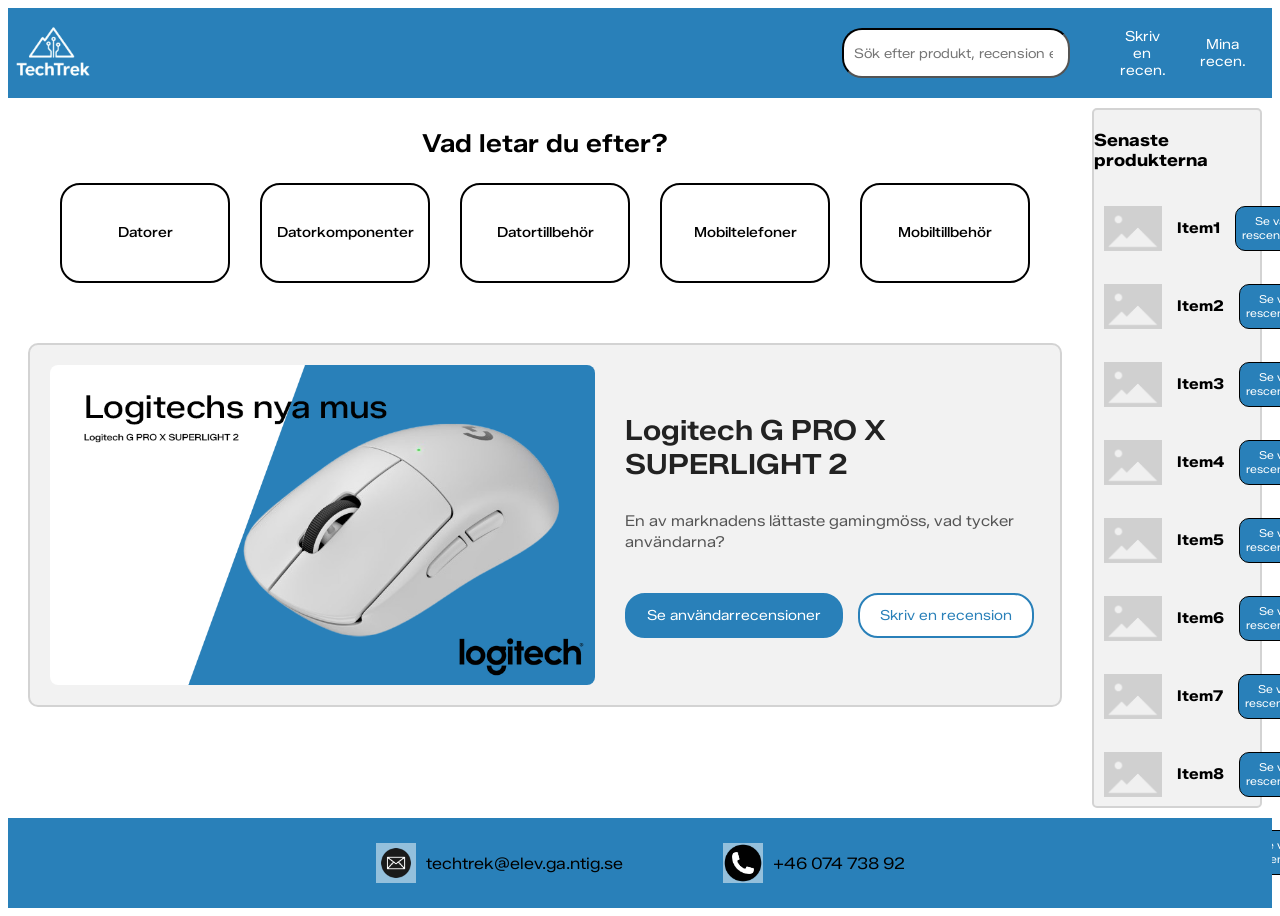
<file: index.html>
<!DOCTYPE html>
<html lang="sv">
<head>
    <meta charset="UTF-8">
    <meta name="viewport" content="width=device-width, initial-scale=1.0">
    <title>TechTrek: Startsida</title>
    <link rel="stylesheet" href="css/style.css">

    <link rel="preconnect" href="https://fonts.googleapis.com">
    <link rel="preconnect" href="https://fonts.gstatic.com" crossorigin>
    <link href="https://fonts.googleapis.com/css2?family=Zalando+Sans+SemiExpanded:ital,wght@0,200..900;1,200..900&display=swap" rel="stylesheet">
    
</head>
<body>
    <div class="wrapper">
        <header>
            <a href="index.html" class="logo-link">
                <img src="img/f058b7b0-6871-4cd5-954a-76c2fa4eb19d-removebg-preview.png" alt="TechTrek logo">
            </a>
        </header>
        <section id="searchbararea">
            <input type="search" class="searchbar" placeholder="Sök efter produkt, recension eller artikel">
        </section>
        <nav>
            <a href="add.html" class="NavLink">
            <button class="nav-btn">Skriv en recen.</button>
            </a>
            <a href="card.html" class="navLink">
            <button class="nav-btn">Mina <br>recen.</button>
            </a>
            <button class="nav-btn">Logga in</button>
        </nav>
        
        <section id="topsection">
            <h2>Vad letar du efter?</h2>
        
            <div class="buttons">
                <button>Datorer</button>
                <button>Datorkomponenter</button>
                <button>Datortillbehör</button>
                <button>Mobiltelefoner</button>
                <button>Mobiltillbehör</button>
            </div>
        </section>
        
        <main>
            <div class="main-card">
                <img src="img/MainBanner.png" alt="Logitechs nya mus – G PRO X SUPERLIGHT 2">
        
                <div class="main-content">
                    <h1>Logitech G PRO X SUPERLIGHT 2</h1>
                    <p class="subtitle">En av marknadens lättaste gamingmöss, vad tycker användarna?</p>
        
                    <div class="main-buttons">
                        <button class="left-btn">Se användarrecensioner</button>
                        <button class="right-btn">Skriv en recension</button>
                    </div>
                </div>
            </div>
        </main>
        
        <aside>
            <h2>Senaste produkterna</h2>

            <div class="reviewArticles">
                <section>
                    <img src="img/placeholder.png" alt="placeholder product image">
                    <h3>Item1</h3>
                    <button>Se vår rescension</button>
                </section>
                <section>
                    <img src="img/placeholder.png" alt="placeholder product image">
                    <h3>Item2</h3>
                    <button>Se vår rescension</button>
                </section>
                <section>
                    <img src="img/placeholder.png" alt="placeholder product image">
                    <h3>Item3</h3>
                    <button>Se vår rescension</button>
                </section>
                <section>
                    <img src="img/placeholder.png" alt="placeholder product image">
                    <h3>Item4</h3>
                    <button>Se vår rescension</button>
                </section>
                <section>
                    <img src="img/placeholder.png" alt="placeholder product image">
                    <h3>Item5</h3>
                    <button>Se vår rescension</button>
                </section>
                <section>
                    <img src="img/placeholder.png" alt="placeholder product image">
                    <h3>Item6</h3>
                    <button>Se vår rescension</button>
                </section>
                <section>
                    <img src="img/placeholder.png" alt="placeholder product image">
                    <h3>Item7</h3>
                    <button>Se vår rescension</button>
                </section>
                <section>
                    <img src="img/placeholder.png" alt="placeholder product image">
                    <h3>Item8</h3>
                    <button>Se vår rescension</button>
                </section>
                <section>
                    <img src="img/placeholder.png" alt="placeholder product image"> 
                    <h3>Item9</h3>
                    <button>Se vår rescension</button>
                </section>
                
            </div>
        </aside>
        <footer>
            <section class="email">
            <img src="img/emailSymbolFinal.png" alt="Illustration for email">
            <p>techtrek@elev.ga.ntig.se</p>
            </section>

            <section class="telephone">
            <img src="img/Telephonesymbol.png" alt="Illustration of phone">
            <p>+46 074 738 92</p>
            </section>
        </footer>
    </div>
</body>
</html>
</file>
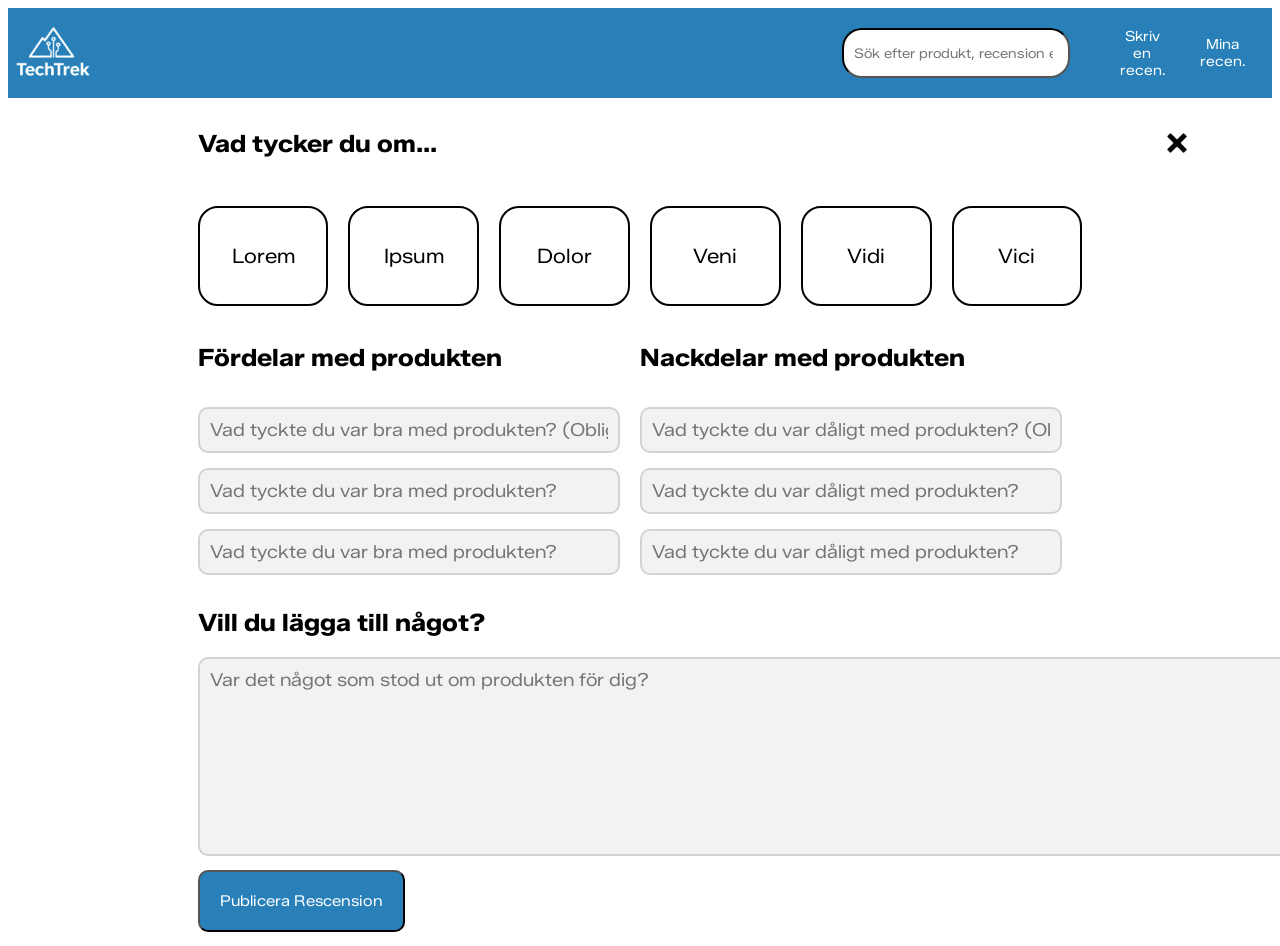
<file: add.html>
<!DOCTYPE html>
<html lang="sv">
<head>
    <meta charset="UTF-8">
    <meta name="viewport" content="width=device-width, initial-scale=1.0">
    <title>TechTrek: Skriv en recension</title>
    <link rel="stylesheet" href="css/styleAdd.css">

    <link rel="preconnect" href="https://fonts.googleapis.com">
    <link rel="preconnect" href="https://fonts.gstatic.com" crossorigin>
    <link href="https://fonts.googleapis.com/css2?family=Zalando+Sans+SemiExpanded:ital,wght@0,200..900;1,200..900&display=swap" rel="stylesheet">

</head>
<body>
    <div class="Wrapper">
        <header>
            <a href="index.html" class="logo-link">
                <img src="img/f058b7b0-6871-4cd5-954a-76c2fa4eb19d-removebg-preview.png" alt="TechTrek logo">
            </a>
        </header>
        <section id="searchbararea">
            <input type="search" class="searchbar" placeholder="Sök efter produkt, recension eller artikel">
        </section>
        <nav>
            <a href="add.html" class="NavLink">
            <button class="nav-btn">Skriv en recen.</button>
            </a>
            <a href="card.html" class="navLink">
            <button class="nav-btn">Mina <br>recen.</button>
            </a>
            <button class="nav-btn">Logga in</button>
        </nav>
        <section class="padding1"></section>
        <section class="padding2"></section>
        <section class="titleContainer">
            <h1>Vad tycker du om...</h1>
        </section>
        <section class="ProductSelection">
            <button>Lorem</button>
            <button>Ipsum</button>
            <button>Dolor</button>
            <button>Veni</button>
            <button>Vidi</button>
            <button>Vici</button>
        </section>
        <section class="advantagesContainer">
            <h2>Fördelar med produkten</h2>
            <input type="text" name="+" placeholder="Vad tyckte du var bra med produkten? (Obligatorisk)">
            <input type="text" name="+" placeholder="Vad tyckte du var bra med produkten?">
            <input type="text" name="+" placeholder="Vad tyckte du var bra med produkten?">
        </section>
        <section class="disadvantagesContainer">
            <h2>Nackdelar med produkten</h2>
            <input type="text" name="-" placeholder="Vad tyckte du var dåligt med produkten? (Obligatorisk)">
            <input type="text" name="-" placeholder="Vad tyckte du var dåligt med produkten?">
            <input type="text" name="-" placeholder="Vad tyckte du var dåligt med produkten?">
        </section>
        <main class="fritext">
            <h2>Vill du lägga till något?</h2>
            <textarea name="Fritext" placeholder="Var det något som stod ut om produkten för dig?"></textarea>
        </main>
        <aside id="exit">
            <a href="index.html" class="exitLink">
                <img src="img/xSymbol.png" alt="">
            </a>
        </aside>
        <section class="buttonContainer">
            <button>Publicera Rescension</button>
        </section>
    </div>
</body>
</html>
</file>
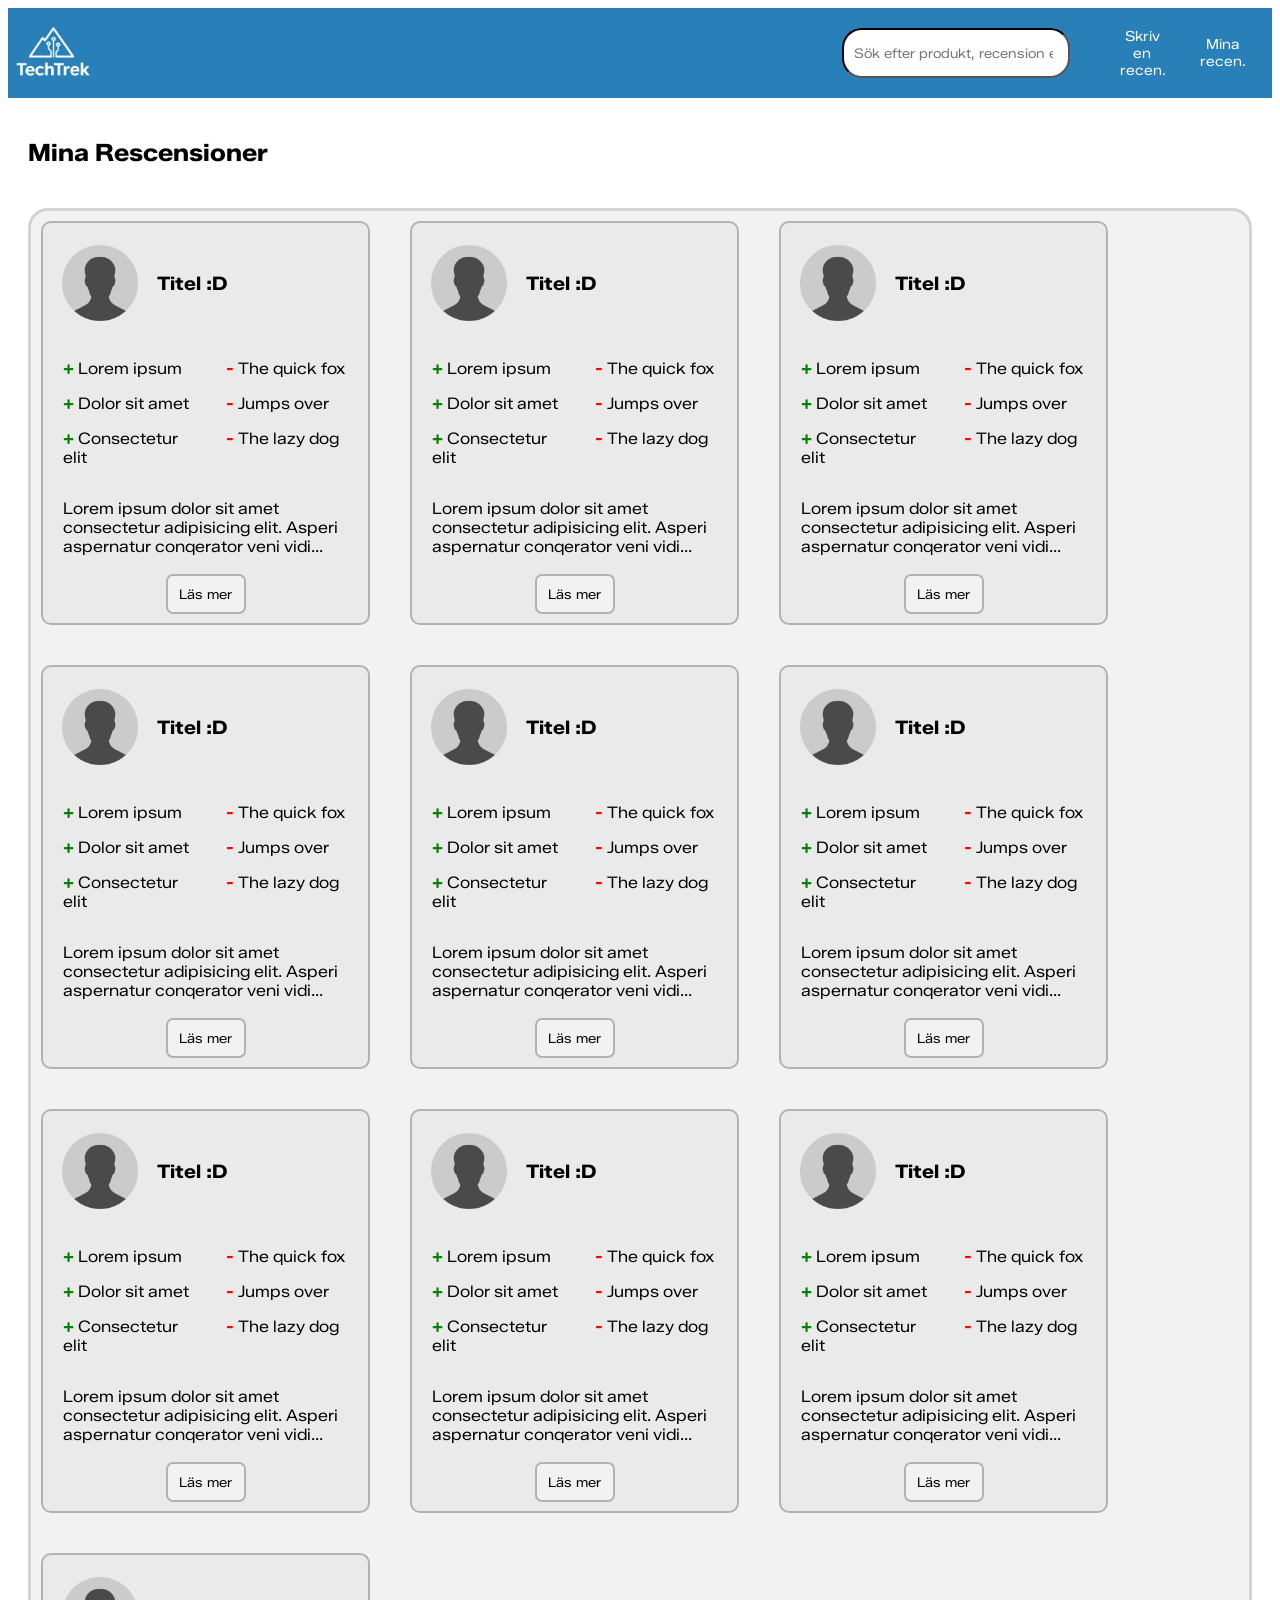
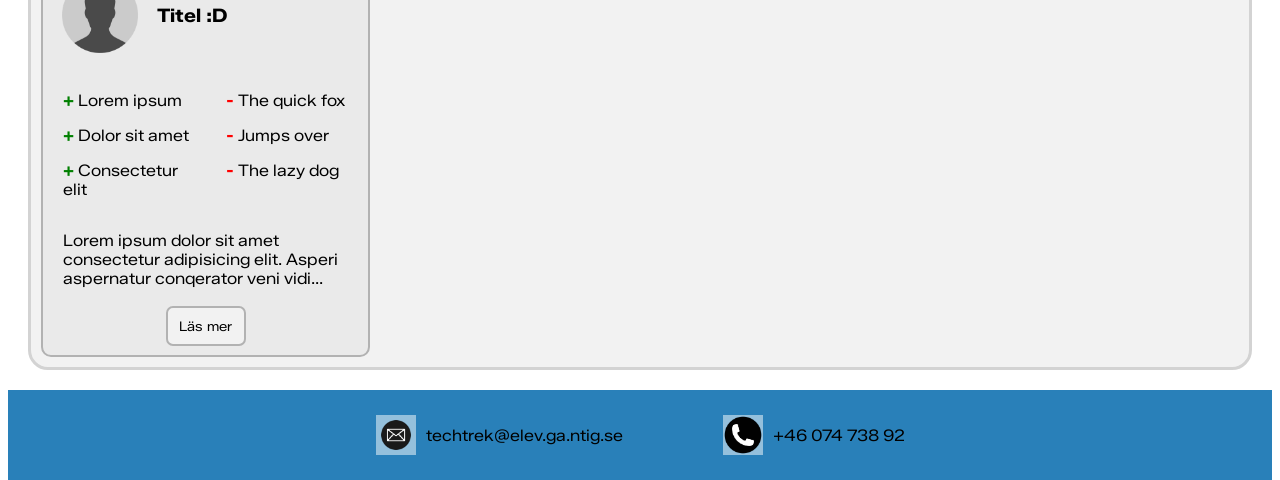
<file: card.html>
<!DOCTYPE html>
<html lang="sv">
<head>
    <meta charset="UTF-8">
    <meta name="viewport" content="width=device-width, initial-scale=1.0">
    <title>TechTrek:Användarrecensioner - </title>
    <link rel="stylesheet" href="css/styleCard.css">

    <link rel="preconnect" href="https://fonts.googleapis.com">
    <link rel="preconnect" href="https://fonts.gstatic.com" crossorigin>
    <link href="https://fonts.googleapis.com/css2?family=Zalando+Sans+SemiExpanded:ital,wght@0,200..900;1,200..900&display=swap" rel="stylesheet">
</head>
<body>
    <div class="Wrapper">
        <header>
            <a href="index.html" class="logo-link">
                <img src="img/f058b7b0-6871-4cd5-954a-76c2fa4eb19d-removebg-preview.png" alt="TechTrek logo">
            </a>
        </header>
        <section id="searchbararea">
            <input type="search" class="searchbar" placeholder="Sök efter produkt, recension eller artikel">
        </section>
        <nav>
            <a href="add.html" class="NavLink">
            <button class="nav-btn">Skriv en recen.</button>
            </a>
            <a href="card.html" class="navLink">
            <button class="nav-btn">Mina <br>recen.</button>
            </a>
            <button class="nav-btn">Logga in</button>
        </nav>
        <section class="titleArea">
            <h2>Mina Rescensioner</h2>
        </section>

        <main class="cardsArea">
            <article class="card">
                <section class="imgContainer">
                <img src="img/PlaceholderProfilePic-removebg-preview.png" alt="Profile Picture">
                </section>

                <section class="titleContainer">
                <h3>Titel :D</h3>
                </section>
                
                <section class="advantages">
                    <p><span class="plus">+</span> Lorem ipsum</p>
                    <p><span class="plus">+</span> Dolor sit amet</p>
                    <p><span class="plus">+</span> Consectetur elit</p>
                </section>

                <section class="disadvantages">
                    <p><span class="minus">-</span> The quick fox</p>
                    <p><span class="minus">-</span> Jumps over</p>
                    <p><span class="minus">-</span> The lazy dog</p>

                </section>
                <section class="textContainer">
                    <p>Lorem ipsum dolor sit amet consectetur adipisicing elit. Asperi aspernatur conqerator veni vidi...
                    </p>
                </section>

                <section class="buttonContainer">
                <button>Läs mer</button>
                </section>
              </article>

              <article class="card">
                <section class="imgContainer">
                <img src="img/PlaceholderProfilePic-removebg-preview.png" alt="Profile Picture">
                </section>

                <section class="titleContainer">
                <h3>Titel :D</h3>
                </section>
                
                <section class="advantages">
                    <p><span class="plus">+</span> Lorem ipsum</p>
                    <p><span class="plus">+</span> Dolor sit amet</p>
                    <p><span class="plus">+</span> Consectetur elit</p>
                </section>

                <section class="disadvantages">
                    <p><span class="minus">-</span> The quick fox</p>
                    <p><span class="minus">-</span> Jumps over</p>
                    <p><span class="minus">-</span> The lazy dog</p>

                </section>
                <section class="textContainer">
                    <p>Lorem ipsum dolor sit amet consectetur adipisicing elit. Asperi aspernatur conqerator veni vidi...
                    </p>
                </section>

                <section class="buttonContainer">
                <button>Läs mer</button>
                </section>
              </article>

              <article class="card">
                <section class="imgContainer">
                <img src="img/PlaceholderProfilePic-removebg-preview.png" alt="Profile Picture">
                </section>

                <section class="titleContainer">
                <h3>Titel :D</h3>
                </section>
                
                <section class="advantages">
                    <p><span class="plus">+</span> Lorem ipsum</p>
                    <p><span class="plus">+</span> Dolor sit amet</p>
                    <p><span class="plus">+</span> Consectetur elit</p>
                </section>

                <section class="disadvantages">
                    <p><span class="minus">-</span> The quick fox</p>
                    <p><span class="minus">-</span> Jumps over</p>
                    <p><span class="minus">-</span> The lazy dog</p>

                </section>
                <section class="textContainer">
                    <p>Lorem ipsum dolor sit amet consectetur adipisicing elit. Asperi aspernatur conqerator veni vidi...
                    </p>
                </section>

                <section class="buttonContainer">
                <button>Läs mer</button>
                </section>
              </article>
              <article class="card">
                <section class="imgContainer">
                <img src="img/PlaceholderProfilePic-removebg-preview.png" alt="Profile Picture">
                </section>

                <section class="titleContainer">
                <h3>Titel :D</h3>
                </section>
                
                <section class="advantages">
                    <p><span class="plus">+</span> Lorem ipsum</p>
                    <p><span class="plus">+</span> Dolor sit amet</p>
                    <p><span class="plus">+</span> Consectetur elit</p>
                </section>

                <section class="disadvantages">
                    <p><span class="minus">-</span> The quick fox</p>
                    <p><span class="minus">-</span> Jumps over</p>
                    <p><span class="minus">-</span> The lazy dog</p>

                </section>
                <section class="textContainer">
                    <p>Lorem ipsum dolor sit amet consectetur adipisicing elit. Asperi aspernatur conqerator veni vidi...
                    </p>
                </section>

                <section class="buttonContainer">
                <button>Läs mer</button>
                </section>
              </article>
              <article class="card">
                <section class="imgContainer">
                <img src="img/PlaceholderProfilePic-removebg-preview.png" alt="Profile Picture">
                </section>

                <section class="titleContainer">
                <h3>Titel :D</h3>
                </section>
                
                <section class="advantages">
                    <p><span class="plus">+</span> Lorem ipsum</p>
                    <p><span class="plus">+</span> Dolor sit amet</p>
                    <p><span class="plus">+</span> Consectetur elit</p>
                </section>

                <section class="disadvantages">
                    <p><span class="minus">-</span> The quick fox</p>
                    <p><span class="minus">-</span> Jumps over</p>
                    <p><span class="minus">-</span> The lazy dog</p>

                </section>
                <section class="textContainer">
                    <p>Lorem ipsum dolor sit amet consectetur adipisicing elit. Asperi aspernatur conqerator veni vidi...
                    </p>
                </section>

                <section class="buttonContainer">
                <button>Läs mer</button>
                </section>
              </article>

              <article class="card">
                <section class="imgContainer">
                <img src="img/PlaceholderProfilePic-removebg-preview.png" alt="Profile Picture">
                </section>

                <section class="titleContainer">
                <h3>Titel :D</h3>
                </section>
                
                <section class="advantages">
                    <p><span class="plus">+</span> Lorem ipsum</p>
                    <p><span class="plus">+</span> Dolor sit amet</p>
                    <p><span class="plus">+</span> Consectetur elit</p>
                </section>

                <section class="disadvantages">
                    <p><span class="minus">-</span> The quick fox</p>
                    <p><span class="minus">-</span> Jumps over</p>
                    <p><span class="minus">-</span> The lazy dog</p>

                </section>
                <section class="textContainer">
                    <p>Lorem ipsum dolor sit amet consectetur adipisicing elit. Asperi aspernatur conqerator veni vidi...
                    </p>
                </section>

                <section class="buttonContainer">
                <button>Läs mer</button>
                </section>
              </article>
              <article class="card">
                <section class="imgContainer">
                <img src="img/PlaceholderProfilePic-removebg-preview.png" alt="Profile Picture">
                </section>

                <section class="titleContainer">
                <h3>Titel :D</h3>
                </section>
                
                <section class="advantages">
                    <p><span class="plus">+</span> Lorem ipsum</p>
                    <p><span class="plus">+</span> Dolor sit amet</p>
                    <p><span class="plus">+</span> Consectetur elit</p>
                </section>

                <section class="disadvantages">
                    <p><span class="minus">-</span> The quick fox</p>
                    <p><span class="minus">-</span> Jumps over</p>
                    <p><span class="minus">-</span> The lazy dog</p>

                </section>
                <section class="textContainer">
                    <p>Lorem ipsum dolor sit amet consectetur adipisicing elit. Asperi aspernatur conqerator veni vidi...
                    </p>
                </section>

                <section class="buttonContainer">
                <button>Läs mer</button>
                </section>
              </article>
              <article class="card">
                <section class="imgContainer">
                <img src="img/PlaceholderProfilePic-removebg-preview.png" alt="Profile Picture">
                </section>

                <section class="titleContainer">
                <h3>Titel :D</h3>
                </section>
                
                <section class="advantages">
                    <p><span class="plus">+</span> Lorem ipsum</p>
                    <p><span class="plus">+</span> Dolor sit amet</p>
                    <p><span class="plus">+</span> Consectetur elit</p>
                </section>

                <section class="disadvantages">
                    <p><span class="minus">-</span> The quick fox</p>
                    <p><span class="minus">-</span> Jumps over</p>
                    <p><span class="minus">-</span> The lazy dog</p>

                </section>
                <section class="textContainer">
                    <p>Lorem ipsum dolor sit amet consectetur adipisicing elit. Asperi aspernatur conqerator veni vidi...
                    </p>
                </section>

                <section class="buttonContainer">
                <button>Läs mer</button>
                </section>
              </article>
              <article class="card">
                <section class="imgContainer">
                <img src="img/PlaceholderProfilePic-removebg-preview.png" alt="Profile Picture">
                </section>

                <section class="titleContainer">
                <h3>Titel :D</h3>
                </section>
                
                <section class="advantages">
                    <p><span class="plus">+</span> Lorem ipsum</p>
                    <p><span class="plus">+</span> Dolor sit amet</p>
                    <p><span class="plus">+</span> Consectetur elit</p>
                </section>

                <section class="disadvantages">
                    <p><span class="minus">-</span> The quick fox</p>
                    <p><span class="minus">-</span> Jumps over</p>
                    <p><span class="minus">-</span> The lazy dog</p>

                </section>
                <section class="textContainer">
                    <p>Lorem ipsum dolor sit amet consectetur adipisicing elit. Asperi aspernatur conqerator veni vidi...
                    </p>
                </section>

                <section class="buttonContainer">
                <button>Läs mer</button>
                </section>
              </article>
              <article class="card">
                <section class="imgContainer">
                <img src="img/PlaceholderProfilePic-removebg-preview.png" alt="Profile Picture">
                </section>

                <section class="titleContainer">
                <h3>Titel :D</h3>
                </section>
                
                <section class="advantages">
                    <p><span class="plus">+</span> Lorem ipsum</p>
                    <p><span class="plus">+</span> Dolor sit amet</p>
                    <p><span class="plus">+</span> Consectetur elit</p>
                </section>

                <section class="disadvantages">
                    <p><span class="minus">-</span> The quick fox</p>
                    <p><span class="minus">-</span> Jumps over</p>
                    <p><span class="minus">-</span> The lazy dog</p>

                </section>
                <section class="textContainer">
                    <p>Lorem ipsum dolor sit amet consectetur adipisicing elit. Asperi aspernatur conqerator veni vidi...
                    </p>
                </section>

                <section class="buttonContainer">
                <button>Läs mer</button>
                </section>
              </article>
            
        </main>

        <footer>
            <section class="email">
            <img src="img/emailSymbolFinal.png" alt="Illustration for email">
            <p>techtrek@elev.ga.ntig.se</p>
            </section>

            <section class="telephone">
            <img src="img/Telephonesymbol.png" alt="Illustration of phone">
            <p>+46 074 738 92</p>
            </section>
        </footer>
    </div>
</body>
</html>
</file>
<file: css/style.css>
.wrapper {
    height: 100vh;
    width: 100%;
    display: grid;
    grid-template-columns: 1fr 20% 15%;
    grid-template-rows: 10% 25% 1fr 10%;
    font-family: "Zalando Sans SemiExpanded", sans-serif;
    grid-template-areas: 
    'hd sr nv'
    'tp tp as'
    'mn mn as'
    'ft ft ft';
}

header {
    grid-area: hd;
    display: flex;
    background-color: #2980b9;
    
}

.logo-link {
    display: flex;
    align-items: center;
    text-decoration: none;
}

header img {
    height: 100%;
    cursor: pointer;
}

.logo-link:hover img {
    opacity: 0.85;
}

#searchbararea {
    grid-area: sr;
    display: flex;
    justify-content: center;
    align-items: center;
    background-color: #2980b9;
}

.searchbar {
    padding-left: 5px;
    height: 50px;
    width: 90%;
    border-radius: 20px;
    border-color: black;
    font-family:"Zalando Sans SemiExpanded", sans-serif;
}

.searchbar::placeholder{
    font-family:"Zalando Sans SemiExpanded", sans-serif;
    padding-left: 5px;
}


nav {
    grid-area: nv;
    display: flex;
    justify-content: space-between; 
    align-items: center;
    background-color: #2980b9;
    padding: 0 20px; 
}

.nav-btn {
    background: transparent;
    border: none;
    color: white;
    font-family: "Zalando Sans SemiExpanded", sans-serif;
    font-size: 14px;
    padding: 10px 18px;
    border-radius: 20px;
    cursor: pointer;
    transition: all 0.2s ease;
    width: 80px; 
    text-align: center;
}

nav .NavLink {
    display: flex;
    align-items: center;
    text-decoration: none;
}

.nav-btn:hover,
.nav-btn:focus {
    background-color: white;
    color: #2980b9;
}


#topsection {
    grid-area: tp;
    background-color: white;
    padding: 30px 60px;
    display: flex;
    flex-direction: column;
    align-items: center;
    gap: 25px;
}

#topsection h2 {
    margin: 0;
    font-size: 25px;
    font-weight: 600;
    color: black;
    text-align: center;
}

.buttons {
    display: flex;
    gap: 30px;
}

.buttons button {
    width: 170px;
    height: 100px;
    border-radius: 20px;
    border: 2px solid  black;
    background-color: white;
    color: black;
    font-size: 14px;
    font-weight: 500;
    font-family: "Zalando Sans SemiExpanded", sans-serif;  
    text-align: center;
    line-height: 1.2;
    cursor: pointer;
    transition: all 0.2s ease;
}

.buttons button:hover,
.buttons button:focus {
    background-color: #2980b9;
    color: white;
}


main {
    grid-area: mn;
    padding: 20px;
    
}

/*Grejen som skapar hierarkin till main*/
.main-card {
    background-color: #f2f2f2;
    border: 2px solid lightgray;
    border-radius: 10px;
    padding: 20px;
    display: flex;
    gap: 30px;
    align-items: center;
}

/*Bilden blir snyggare med lite rundade kanter */
.main-card img {
    max-width: 55%;
    border-radius: 8px;
}

/*Texten i cardet*/
.main-content {
    display: flex;
    flex-direction: column;
    gap: 15px;
}

.main-content h1 {
    font-size: 28px;
    font-weight: 600;
    margin: 0;
    color: #222;
}


.subtitle {
    font-size: 15px;
    color: #555;
    line-height: 1.4;
}

.main-buttons {
    display: flex;
    gap: 15px;
    margin-top: 10px;
}

/* Design som applicerar på båda knapparna*/
.left-btn,
.right-btn {
    font-family: "Zalando Sans SemiExpanded", sans-serif;
    padding: 12px 20px;
    border-radius: 20px;
    border: 2px solid #2980b9;
    font-size: 14px;
    cursor: pointer;
    transition: all 0.2s ease;
}

/* För knappen till vänster */
.left-btn {
    background-color: #2980b9;
    color: white;
}

.left-btn:hover {
    background-color: white;
    color: #2980b9;
}

/* och den till höger */
.right-btn {
    background-color: white;
    color: #2980b9;
}

.right-btn:hover {
    background-color: #2980b9;
    color: white;
}

aside {
    grid-area: as;
    border: 2px solid lightgray;
    border-radius: 5px;
    background-color: #f2f2f2;
    display: flex;
    flex-direction: column;
    margin: 10px;
}

aside h2 {
    display: flex;
    justify-content: center;
    font-size: 17px;
    margin-top: 20px;
}

.reviewArticles section{
    font-family: "Zalando Sans SemiExpanded", sans-serif;
    display: flex;
    flex-direction: row;
    gap: 15px;
    justify-content: space-between;
    align-items: center;
    margin-top: 10px;
    margin-left: 10px;
    margin-right: 10px;
}

.reviewArticles img {
    height: 45px;
}

.reviewArticles h3 {
    font-size: 15px;
    padding: 10px 0px 10px 0px;
}

.reviewArticles section button{
    font-family: "Zalando Sans SemiExpanded", sans-serif;
    border-radius: 10px;
    height: 45px;
    width: 80px;
    border: 1px solid  black;
    color: white;
    background-color: #2980b9;
    font-size: 11px;
    text-align: center;
    transition: all 0.2s ease;
    cursor: pointer;
}

.reviewArticles section button:hover,
.reviewArticles section button:focus {
    background-color: white;
    color: #2980b9;
}

footer {
    grid-area: ft;
    background-color: #2980b9;
    display: flex;
    align-items: center;
    justify-content: center;
    gap: 100px;
}

   .email {
    display: flex;
    flex-direction: row;
    justify-content: center;
    align-items: center;
    gap: 10px;
   }

   .telephone {
    display: flex;
    flex-direction: row;
    justify-content: center;
    align-items: center;
    gap: 10px;
   }






.email img {
        height: 40px;
    }

    .telephone img {
        height: 40px;
    }
</file>
<file: css/styleAdd.css>
.Wrapper {
    height: 100vh;
    width: 100%;
    display: grid;
    grid-template-columns: 15% 1fr 15% 20% 15%;
    grid-template-rows: 10% 10% 15% 25% 1fr 10%;
    font-family: "Zalando Sans SemiExpanded", sans-serif;
    grid-template-areas: 
    'hd hd hd sr nv'
    'pd tt tt tt ex'
    'pd dr dr dr pa'
    'pd ad ds ds pa'
    'pd fr fr fr pa'
    'pd bt bt bt pa';
}

header {
    grid-area: hd;
    display: flex;
    background-color: #2980b9;
    
}

.logo-link {
    display: flex;
    align-items: center;
    text-decoration: none;
}

header img {
    height: 100%;
    cursor: pointer;
}

.logo-link:hover img {
    opacity: 0.85;
}

#searchbararea {
    grid-area: sr;
    display: flex;
    justify-content: center;
    align-items: center;
    background-color: #2980b9;
}

.searchbar {
    padding-left: 5px;
    height: 50px;
    width: 90%;
    border-radius: 20px;
    border-color: black;
    font-family:"Zalando Sans SemiExpanded", sans-serif;
}

.searchbar::placeholder{
    font-family:"Zalando Sans SemiExpanded", sans-serif;
    padding-left: 5px;
}


nav {
    grid-area: nv;
    display: flex;
    justify-content: space-between; 
    align-items: center;
    background-color: #2980b9;
    padding: 0 20px; 
}

nav .NavLink {
    display: flex;
    align-items: center;
    text-decoration: none;
}

.nav-btn {
    background: transparent;
    border: none;
    color: white;
    font-family: "Zalando Sans SemiExpanded", sans-serif;
    font-size: 14px;
    padding: 10px 18px;
    border-radius: 20px;
    cursor: pointer;
    transition: all 0.2s ease;
    width: 80px; 
    text-align: center;
}


.nav-btn:hover,
.nav-btn:focus {
    background-color: white;
    color: #2980b9;
}

.padding1 {
    grid-area: pd;
    background-color: white;
}

.padding2{
    grid-area: pa;
    background-color: white;
}

#exit {
    grid-area: ex;
    display: flex;
    align-items: center;
    justify-content: center;
}

#exit .exitLink{
    display: flex;
    align-items: center;
    text-decoration: none;
}

.exitLink img {
    height: 20px;
}

.titleContainer {
    grid-area: tt;
    display: flex;
    align-items: center;
    justify-content: left;
}
.titleContainer h2 {
    font-family:"Zalando Sans SemiExpanded", sans-serif;
    color: black;
}

.ProductSelection {
    grid-area: dr;
    display: flex;
    flex-direction: row;
    align-items: center;
    justify-content: center;
    gap: 20px;
}

.ProductSelection button {
    height: 100px;
    width: 200px;
    font-family: "Zalando Sans SemiExpanded", sans-serif;
    background-color: white;
    color: black;
    border: 2px solid black;
    border-radius: 20px;
    cursor: pointer;
    font-size: 20px;
}

.ProductSelection button:hover{
    background-color: #f2f2f2;
    color: black;
    transition: ease 0.2s;
}

.ProductSelection button:active {
    background-color: #2980b9;
    color: white;
    transition: ease 0.05s;
}

.advantagesContainer {
    grid-area: ad;
    display: flex;
    flex-direction: column;
    gap: 15px;
    margin-right: 20px;
}

.advantagesContainer input {
    padding: 10px;
    font-family: "Zalando Sans SemiExpanded", sans-serif;
    background-color: #f2f2f2;
    border: 2px solid lightgray;
    border-radius: 10px;
    font-size: 18px;
}

.disadvantagesContainer {
    grid-area: ds;
    display: flex;
    flex-direction: column;
    gap: 15px;
    margin-right: 20px;
}

.disadvantagesContainer input {
    padding: 10px;
    font-family: "Zalando Sans SemiExpanded", sans-serif;
    background-color: #f2f2f2;
    border: 2px solid lightgray;
    border-radius: 10px;
    font-size: 18px;
}

.fritext {
    grid-area: fr;
    display: flex;
    flex-direction: column;
    align-content: flex-start;
    margin-top: 40px;
}

.fritext textarea {
    height: 175px;
    width: 1275px;
    font-family: "Zalando Sans SemiExpanded", sans-serif;
    background-color: #f2f2f2;
    border: 2px solid lightgray;
    border-radius: 10px;
    font-size: 18px;
    padding: 10px;
}

.buttonContainer {
    grid-area: bt;
    display: flex;
    align-items: center;
}

.buttonContainer button {
    background-color: #2980b9;
    color: white;
    font-size: 15px;
    padding: 20px;
    border-radius: 10px;
    font-family: "Zalando Sans SemiExpanded", sans-serif;
    cursor: pointer;
}

.buttonContainer button:hover {
    background-color: white;
    color: black;
    transition: ease 0.2s;
}
</file>
<file: css/styleCard.css>
.Wrapper {
    height: 100vh;
    width: 100%;
    display: grid;
    grid-template-columns: 1fr 20% 15%;
    grid-template-rows: 10% 10% 1fr 10%;
    font-family: "Zalando Sans SemiExpanded", sans-serif;
    grid-template-areas: 
    'hd sr nv'
    'tt tt tt'
    'cd cd cd'
    'ft ft ft';
}

header {
    grid-area: hd;
    display: flex;
    background-color: #2980b9;
    
}

.logo-link {
    display: flex;
    align-items: center;
    text-decoration: none;
}

header img {
    height: 100%;
    cursor: pointer;
}

.logo-link:hover img {
    opacity: 0.85;
}

#searchbararea {
    grid-area: sr;
    display: flex;
    justify-content: center;
    align-items: center;
    background-color: #2980b9;
}

.searchbar {
    padding-left: 5px;
    height: 50px;
    width: 90%;
    border-radius: 20px;
    border-color: black;
    font-family:"Zalando Sans SemiExpanded", sans-serif;
}

.searchbar::placeholder{
    font-family:"Zalando Sans SemiExpanded", sans-serif;
    padding-left: 5px;
}


nav {
    grid-area: nv;
    display: flex;
    justify-content: space-between; 
    align-items: center;
    background-color: #2980b9;
    padding: 0 20px; 
}

nav a {
    display: flex;
    align-items: center;
    text-decoration: none;
}

.nav-btn {
    background: transparent;
    border: none;
    color: white;
    font-family: "Zalando Sans SemiExpanded", sans-serif;
    font-size: 14px;
    padding: 10px 18px;
    border-radius: 20px;
    cursor: pointer;
    transition: all 0.2s ease;
    width: 80px; 
    text-align: center;
}


.nav-btn:hover,
.nav-btn:focus {
    background-color: white;
    color: #2980b9;
}

.titleArea {
    grid-area: tt;
}

.titleArea h2 {
    font-family:"Zalando Sans SemiExpanded", sans-serif;
    padding-top: 20px;
    padding-left: 20px;
}

.cardsArea {
    grid-area: cd;
    display: flex;          
    gap: 20px;                
    background-color: #f2f2f2;
    border: lightgray solid;
    border-radius: 20px;
    margin: 20px;

    flex-wrap: wrap;

}

.cardsArea .card {
    height: 400px;
    width: 325px;
    margin: 10px;
    background-color: #eaeaea;
    border: 2px solid #b2b2b2;
    border-radius: 10px;

    display: grid;
    grid-template-columns: 35% 1fr 50%;
    grid-template-rows: 30% 1fr 28% 12%;
    grid-template-areas: 
    'pf st st'
    'ad ad ds'
    'rv rv rv'
    'bt bt bt';
}

.cardsArea .card .imgContainer {
    display: flex;
    grid-area: pf;
    justify-content: center;
    align-items: center;
}
.cardsArea .card .imgContainer img {
    height: 70%;
}


.cardsArea .card .titleContainer {
    display: flex;
    grid-area: st;
    align-items: center;
}

.cardsArea .card .advantages {
    grid-area: ad;
    margin-left: 20px;
}

.cardsArea .card .disadvantages {
    grid-area: ds;
    margin-left: 20px;
}

.cardsArea .card .buttonContainer {
    grid-area: bt;
    display: flex;
    align-items: center;
    justify-content: center;
}

.buttonContainer button {
    height: 40px;
    width: 80px;
    margin-bottom: 50px;
    background-color: #f2f2f2;
    border-radius: 7px;
    border: 2px solid #b2b2b2;
    cursor: pointer;
    font-family: "Zalando Sans SemiExpanded", sans-serif;

}

.buttonContainer button:hover {
    background-color: #2980b9;
    color: #f2f2f2;
    transition: ease 0.2s;
}

.cardsArea .card .textContainer {
    grid-area: rv;
    margin-left: 20px;
    margin-right: 20px;
}

.plus {
    color: green;
    font-weight: bold;
}
.minus {
    color: red;
    font-weight: bold;
}

    

footer {
    grid-area: ft;
    background-color: #2980b9;
    display: flex;
    align-items: center;
    justify-content: center;
    gap: 100px;
}

   .email {
    display: flex;
    flex-direction: row;
    justify-content: center;
    align-items: center;
    gap: 10px;
   }

   .telephone {
    display: flex;
    flex-direction: row;
    justify-content: center;
    align-items: center;
    gap: 10px;
   }






.email img {
        height: 40px;
    }

    .telephone img {
        height: 40px;
    }
</file>
